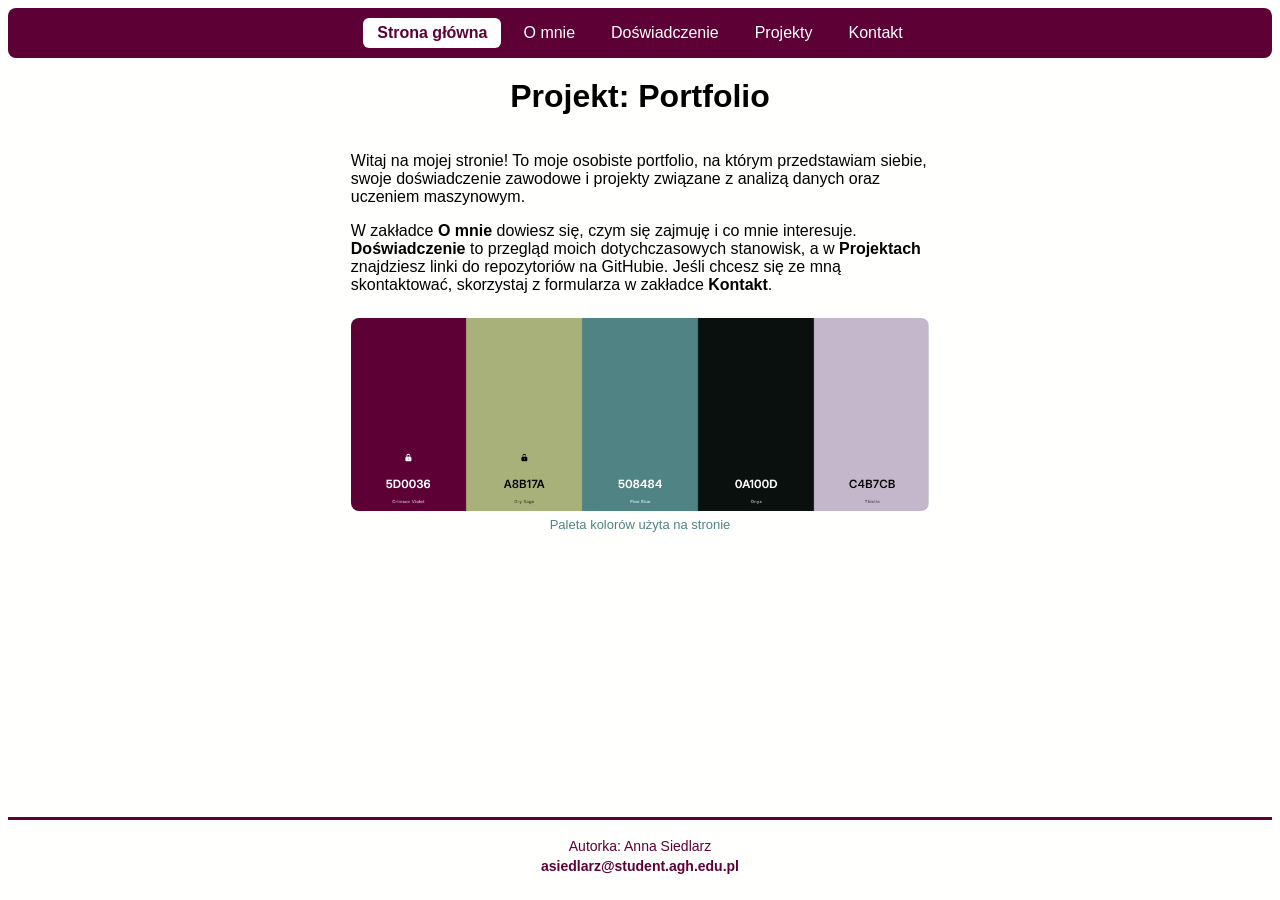
<file: index.html>
<!doctype html>
<html lang="pl">
  <head>
    <meta charset="UTF-8" />
    <meta name="viewport" content="width=device-width, initial-scale=1.0" />
    <title>Strona główna</title>
    <link rel="stylesheet" href="./style.css" />
  </head>
  <body>
    <nav class="nav">
      <a href="index.html" aria-current="page">Strona główna</a>
      <a href="o_mnie.html">O mnie</a>
      <a href="doswiadczenie.html">Doświadczenie</a>
      <a href="projekty.html">Projekty</a>
      <a href="kontakt.html">Kontakt</a>
    </nav>
    <header>
      <h1 class="h1">Projekt: Portfolio</h1>
    </header>
    <main class="main-container">
      <section>
        <p>
          Witaj na mojej stronie! To moje osobiste portfolio, na którym
          przedstawiam siebie, swoje doświadczenie zawodowe i projekty związane
          z analizą danych oraz uczeniem maszynowym.
        </p>
        <p>
          W zakładce <strong>O mnie</strong> dowiesz się, czym się zajmuję i co
          mnie interesuje. <strong>Doświadczenie</strong> to przegląd moich
          dotychczasowych stanowisk, a w <strong>Projektach</strong> znajdziesz
          linki do repozytoriów na GitHubie. Jeśli chcesz się ze mną
          skontaktować, skorzystaj z formularza w zakładce
          <strong>Kontakt</strong>.
        </p>
        <figure class="palette">
          <img
            src="media/paleta_kolorow.jpg"
            alt="Paleta kolorów strony: Crimson Violet #5D0036, Dry Sage #A8B17A, Pine Blue #508484, Onyx #0A100D i Thistle #C4B7CB"
          />
          <figcaption>Paleta kolorów użyta na stronie</figcaption>
        </figure>
      </section>
    </main>
    <script src="index.js"></script>
    <footer class="footer">
      <p>Autorka: Anna Siedlarz</p>
      <p>
        <a href="mailto:asiedlarz@student.agh.edu.pl"
          >asiedlarz@student.agh.edu.pl</a
        >
      </p>
    </footer>
  </body>
</html>
</file>
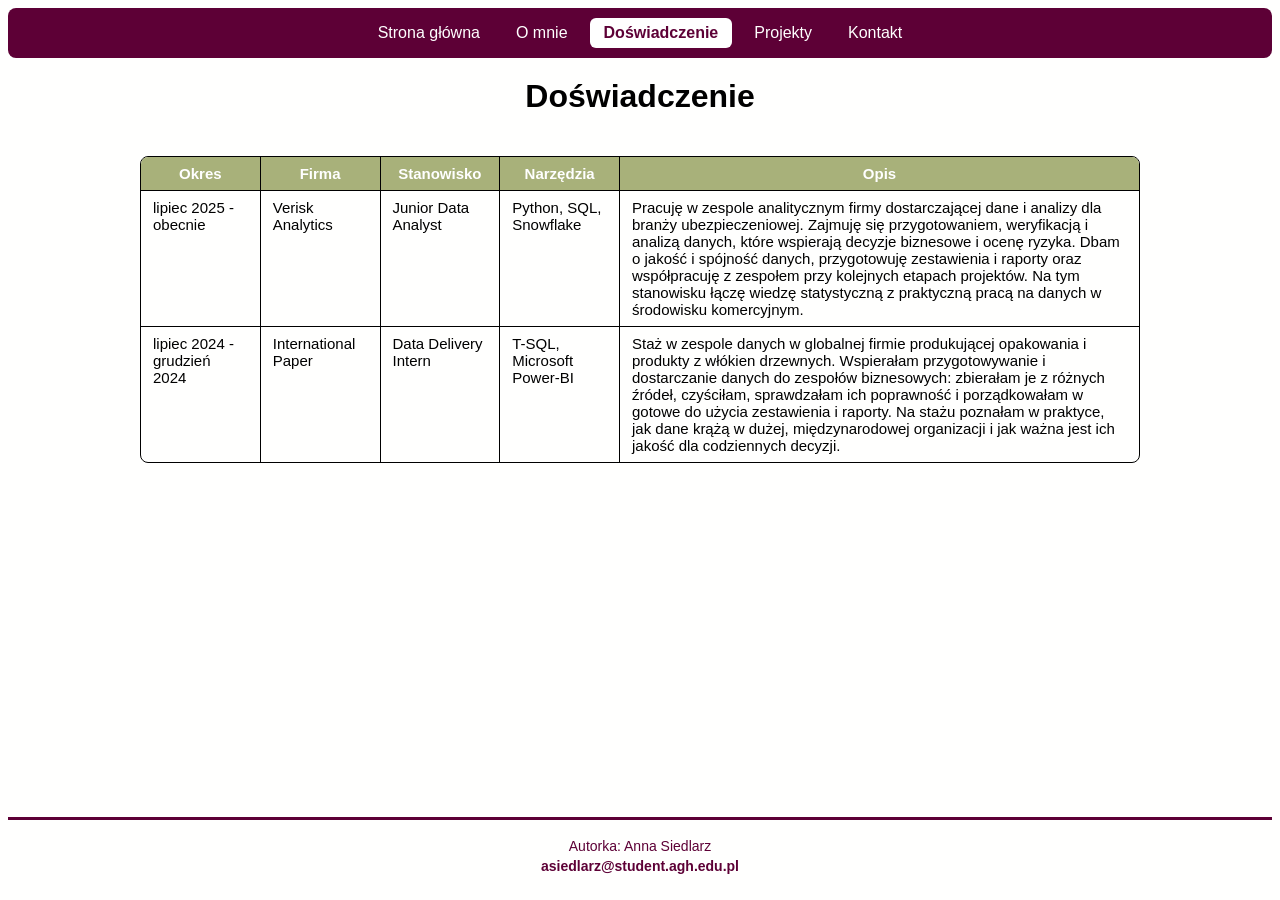
<file: doswiadczenie.html>
<!doctype html>
<html lang="pl">
  <head>
    <meta charset="UTF-8" />
    <meta name="viewport" content="width=device-width, initial-scale=1.0" />
    <title>Doświadczenie</title>
    <link rel="stylesheet" href="./style.css" />
  </head>
  <body>
    <nav class="nav">
      <a href="index.html">Strona główna</a>
      <a href="o_mnie.html">O mnie</a>
      <a href="doswiadczenie.html" aria-current="page">Doświadczenie</a>
      <a href="projekty.html">Projekty</a>
      <a href="kontakt.html">Kontakt</a>
    </nav>
    <header><h1>Doświadczenie</h1></header>
    <main>
      <table id="table">
        <tr>
          <th>Okres</th>
          <th>Firma</th>
          <th>Stanowisko</th>
          <th>Narzędzia</th>
          <th>Opis</th>
        </tr>
        <tr>
          <td>lipiec 2025 - obecnie</td>
          <td>Verisk Analytics</td>
          <td>Junior Data Analyst</td>
          <td>Python, SQL, Snowflake</td>
          <td>
            Pracuję w zespole analitycznym firmy dostarczającej dane i analizy
            dla branży ubezpieczeniowej. Zajmuję się przygotowaniem, weryfikacją
            i analizą danych, które wspierają decyzje biznesowe i ocenę ryzyka.
            Dbam o jakość i spójność danych, przygotowuję zestawienia i raporty
            oraz współpracuję z zespołem przy kolejnych etapach projektów. Na
            tym stanowisku łączę wiedzę statystyczną z praktyczną pracą na
            danych w środowisku komercyjnym.
          </td>
        </tr>
        <tr>
          <td>lipiec 2024 - grudzień 2024</td>
          <td>International Paper</td>
          <td>Data Delivery Intern</td>
          <td>T-SQL, Microsoft Power-BI</td>
          <td>
            Staż w zespole danych w globalnej firmie produkującej opakowania i
            produkty z włókien drzewnych. Wspierałam przygotowywanie i
            dostarczanie danych do zespołów biznesowych: zbierałam je z różnych
            źródeł, czyściłam, sprawdzałam ich poprawność i porządkowałam w
            gotowe do użycia zestawienia i raporty. Na stażu poznałam w
            praktyce, jak dane krążą w dużej, międzynarodowej organizacji i jak
            ważna jest ich jakość dla codziennych decyzji.
          </td>
        </tr>
      </table>
    </main>
    <footer class="footer">
      <p>Autorka: Anna Siedlarz</p>
      <p>
        <a href="mailto:asiedlarz@student.agh.edu.pl"
          >asiedlarz@student.agh.edu.pl</a
        >
      </p>
    </footer>
  </body>
</html>
</file>
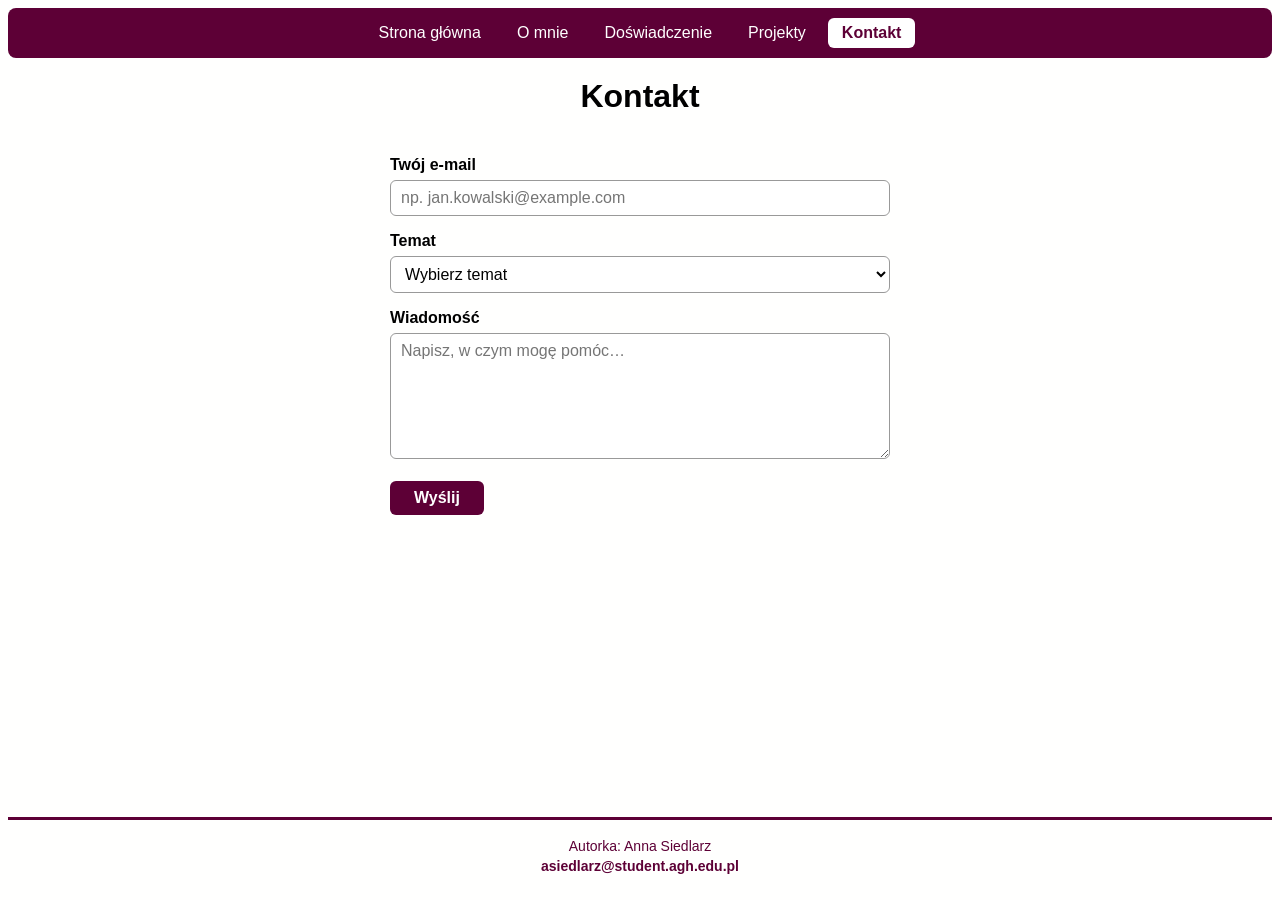
<file: kontakt.html>
<!doctype html>
<html lang="pl">
  <head>
    <meta charset="UTF-8" />
    <meta name="viewport" content="width=device-width, initial-scale=1.0" />
    <title>Kontakt</title>
    <link rel="stylesheet" href="./style.css" />
  </head>
  <body>
    <nav class="nav">
      <a href="index.html">Strona główna</a>
      <a href="o_mnie.html">O mnie</a>
      <a href="doswiadczenie.html">Doświadczenie</a>
      <a href="projekty.html">Projekty</a>
      <a href="kontakt.html" aria-current="page">Kontakt</a>
    </nav>
    <header><h1>Kontakt</h1></header>
    <main class="main-container">
      <form class="contact-form">
        <label for="email">Twój e-mail</label>
        <input
          type="email"
          id="email"
          name="email"
          placeholder="np. jan.kowalski@example.com"
          required
        />

        <label for="topic">Temat</label>
        <select id="topic" name="topic" required>
          <option value="" disabled selected>Wybierz temat</option>
          <option value="wspolpraca">Współpraca</option>
          <option value="projekty">Pytanie o projekty</option>
          <option value="praca">Oferta pracy / stażu</option>
          <option value="inne">Inne</option>
        </select>

        <label for="message">Wiadomość</label>
        <textarea
          id="message"
          name="message"
          rows="6"
          placeholder="Napisz, w czym mogę pomóc…"
          required
        ></textarea>

        <button type="submit">Wyślij</button>
      </form>
    </main>
    <footer class="footer">
      <p>Autorka: Anna Siedlarz</p>
      <p>
        <a href="mailto:asiedlarz@student.agh.edu.pl"
          >asiedlarz@student.agh.edu.pl</a
        >
      </p>
    </footer>
    <script src="index.js"></script>
  </body>
</html>
</file>
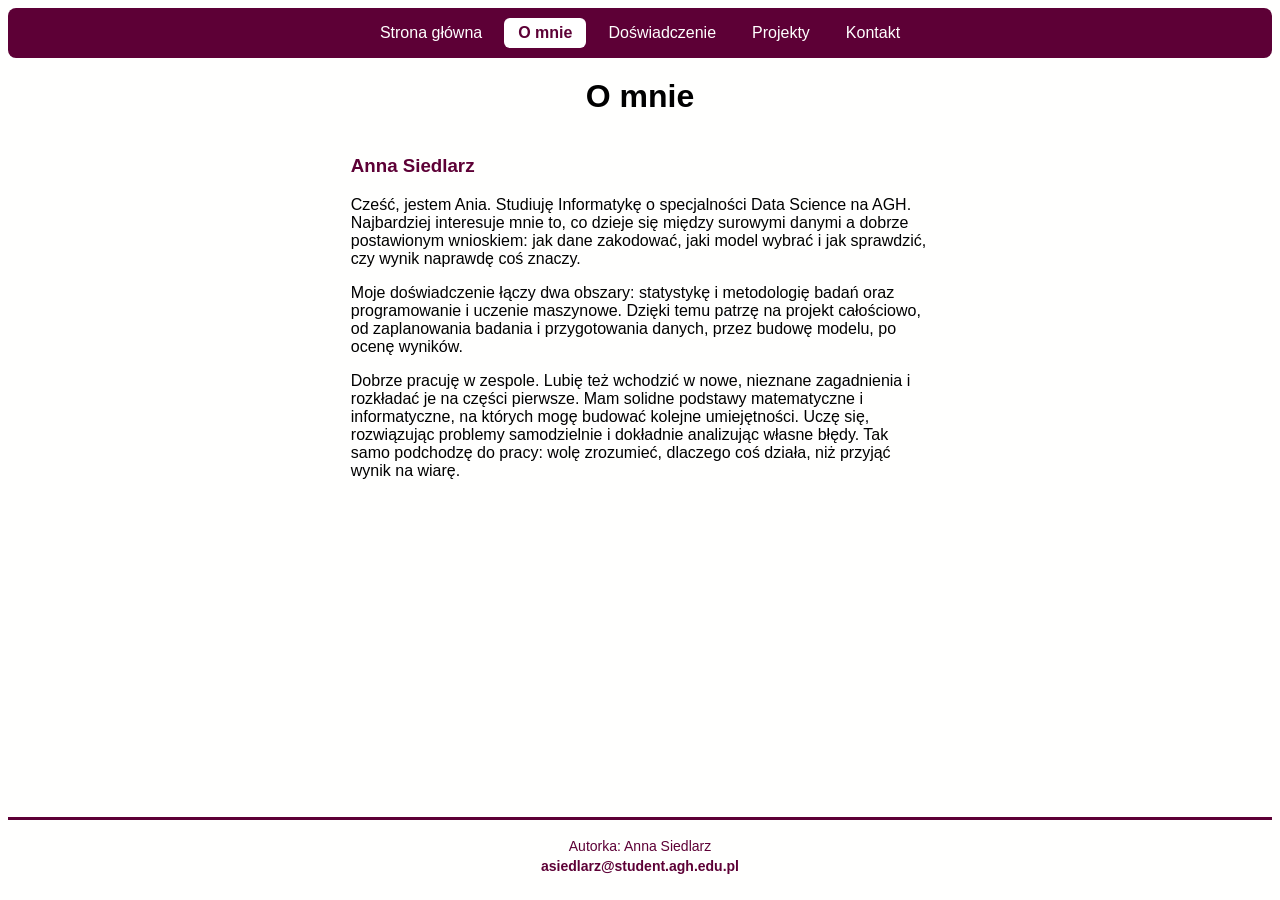
<file: o_mnie.html>
<!doctype html>
<html lang="pl">
  <head>
    <meta charset="UTF-8" />
    <meta name="viewport" content="width=device-width, initial-scale=1.0" />
    <title>O mnie</title>
    <link rel="stylesheet" href="./style.css" />
  </head>
  <body>
    <nav class="nav">
      <a href="index.html">Strona główna</a>
      <a href="o_mnie.html" aria-current="page">O mnie</a>
      <a href="doswiadczenie.html">Doświadczenie</a>
      <a href="projekty.html">Projekty</a>
      <a href="kontakt.html">Kontakt</a>
    </nav>
    <header><h1>O mnie</h1></header>
    <main class="main-container">
      <section>
        <h3 id="name">Anna Siedlarz</h3>
        <p>
          Cześć, jestem Ania. Studiuję Informatykę o specjalności Data Science
          na AGH. Najbardziej interesuje mnie to, co dzieje się między surowymi
          danymi a dobrze postawionym wnioskiem: jak dane zakodować, jaki model
          wybrać i jak sprawdzić, czy wynik naprawdę coś znaczy.
        </p>
        <p>
          Moje doświadczenie łączy dwa obszary: statystykę i metodologię badań
          oraz programowanie i uczenie maszynowe. Dzięki temu patrzę na projekt
          całościowo, od zaplanowania badania i przygotowania danych, przez
          budowę modelu, po ocenę wyników.
        </p>
        <p>
          Dobrze pracuję w zespole. Lubię też wchodzić w nowe, nieznane
          zagadnienia i rozkładać je na części pierwsze. Mam solidne podstawy
          matematyczne i informatyczne, na których mogę budować kolejne
          umiejętności. Uczę się, rozwiązując problemy samodzielnie i dokładnie
          analizując własne błędy. Tak samo podchodzę do pracy: wolę zrozumieć,
          dlaczego coś działa, niż przyjąć wynik na wiarę.
        </p>
      </section>
    </main>
    <footer class="footer">
      <p>Autorka: Anna Siedlarz</p>
      <p>
        <a href="mailto:asiedlarz@student.agh.edu.pl"
          >asiedlarz@student.agh.edu.pl</a
        >
      </p>
    </footer>
  </body>
</html>
</file>
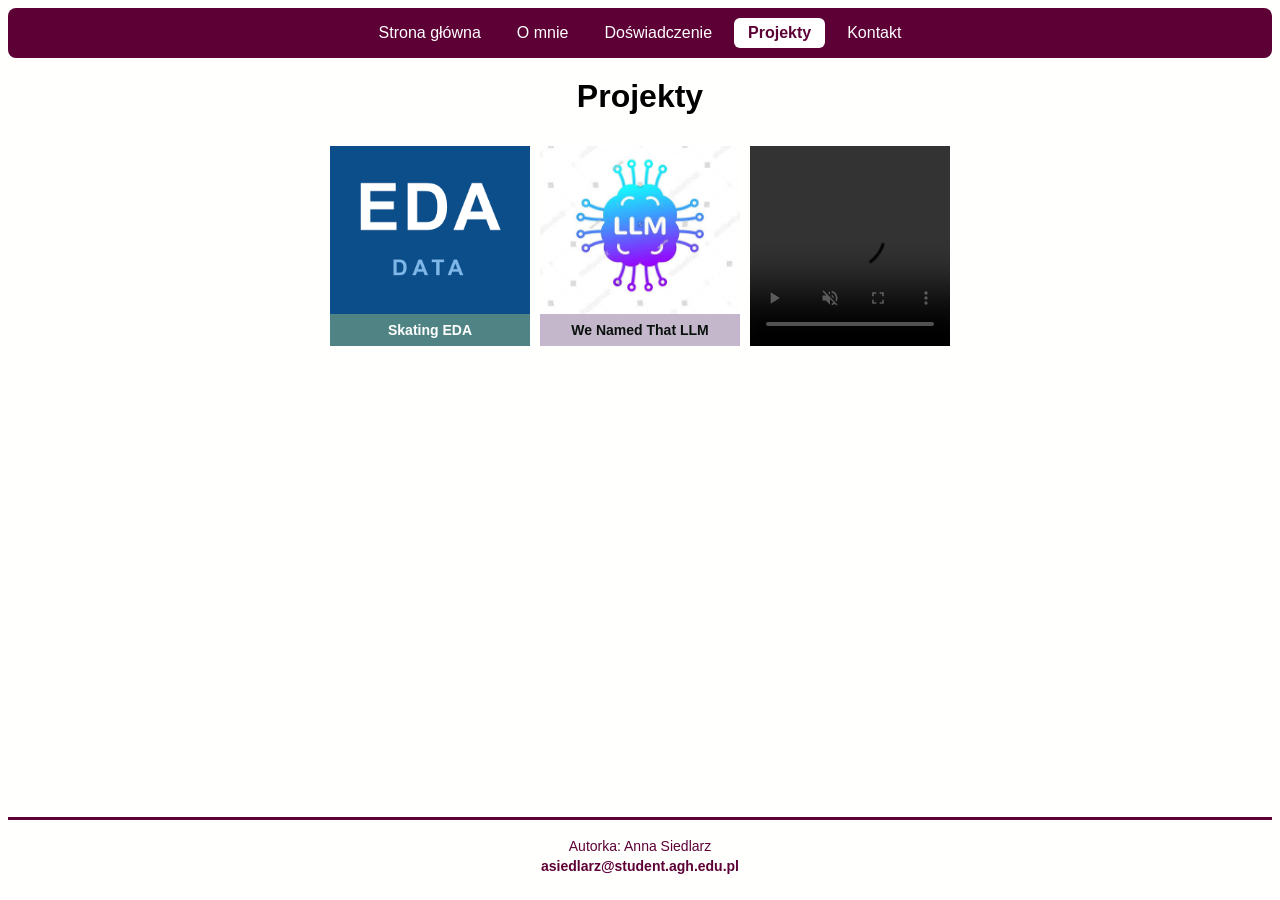
<file: projekty.html>
<!doctype html>
<html lang="pl">
  <head>
    <meta charset="UTF-8" />
    <meta name="viewport" content="width=device-width, initial-scale=1.0" />
    <title>Projekty</title>
    <link rel="stylesheet" href="./style.css" />
  </head>
  <body>
    <nav class="nav">
      <a href="index.html">Strona główna</a>
      <a href="o_mnie.html">O mnie</a>
      <a href="doswiadczenie.html">Doświadczenie</a>
      <a href="projekty.html" aria-current="page">Projekty</a>
      <a href="kontakt.html">Kontakt</a>
    </nav>
    <header><h1>Projekty</h1></header>
    <main class="container">
      <a
        id="box1"
        class="tile"
        href="https://github.com/ann-e888/Skating_EDA"
        target="_blank"
        rel="noopener noreferrer"
        ><img src="media/eda.jpg" alt="Napis EDA na granatowym tle" />
        <span>Skating EDA</span></a
      >
      <a
        id="box2"
        class="tile"
        href="https://github.com/ann-e888/we-named-that-llm"
        target="_blank"
        rel="noopener noreferrer"
      >
        <img src="media/llm.jpg" alt="Ikona mózgu z napisem LLM i połączeniami sieci" />
        <span>We Named That LLM</span></a
      >
      <div id="box3" class="tile tile-video">
        <video controls muted loop playsinline>
          <source src="media/dog.mp4" type="video/mp4" />
          Twoja przeglądarka nie obsługuje odtwarzania wideo.
        </video>
      </div>
    </main>
    <footer class="footer">
      <p>Autorka: Anna Siedlarz</p>
      <p>
        <a href="mailto:asiedlarz@student.agh.edu.pl"
          >asiedlarz@student.agh.edu.pl</a
        >
      </p>
    </footer>
  </body>
</html>
</file>
<file: style.css>
html {
  background-color: #fffffe88;
  height: 100vh;
}

body {
  min-height: 100vh;
  margin: 0;
  padding: 8px;
  box-sizing: border-box;
  display: flex;
  flex-direction: column;
  font-family: sans-serif;
}

.nav {
  display: flex;
  flex-wrap: wrap;
  justify-content: center;
  gap: 8px;
  padding: 10px;
  background-color: #5d0036;
  border-radius: 8px;
}

.nav a {
  padding: 6px 14px;
  border-radius: 6px;
  color: white;
  text-decoration: none;
}

.nav a:hover {
  background-color: rgba(255, 255, 255, 0.2);
}

.nav a[aria-current="page"] {
  background-color: white;
  color: #5d0036;
  font-weight: bold;
}

.footer {
  margin-top: auto;
  padding: 14px;
  border-top: 3px solid #5d0036;
  text-align: center;
  font-size: 14px;
  color: #5d0036;
}

.footer p {
  margin: 4px 0;
}

.footer a {
  padding: 2px 6px;
  border-radius: 6px;
  color: #5d0036;
  font-weight: bold;
  text-decoration: none;
}

.main-container {
  height: 100%;
  display: flex;
  align-items: flex-start;
  justify-content: center;
}

.main-container > section {
  max-width: 65ch;
}

h1,
h2 {
  margin-top: 20px;
  text-align: center;
}

#name {
  color: #5d0036;
}

/* paleta kolorów na stronie głównej */
.palette {
  margin: 24px 0;
}

.palette img {
  display: block;
  width: 100%;
  height: auto;
  border-radius: 8px;
}

.palette figcaption {
  margin-top: 6px;
  font-size: 13px;
  text-align: center;
  color: #508484;
}

table {
  /* "separate" zamiast "collapse" – przy collapse border-radius nie działa */
  border-collapse: separate;
  border-spacing: 0;
  border: 1px solid black;
  border-radius: 8px;
  overflow: hidden; /* przycina narożne komórki do zaokrąglenia */
  margin: 20px auto;
  width: 90%;
  max-width: 1000px;
  font-size: 15px;
}

/* każda komórka rysuje tylko prawą i dolną linię, ramkę zewnętrzną rysuje tabela */
th,
td {
  border-right: 1px solid black;
  border-bottom: 1px solid black;
  padding: 8px 12px;
  vertical-align: top;
}

th:last-child,
td:last-child {
  border-right: none;
}

tr:last-child td {
  border-bottom: none;
}

th {
  background-color: #a8b17a;
  color: white;
  text-align: center;
}

th:not(:last-child),
td:not(:last-child) {
  width: 12%;
}

th:last-child,
td:last-child {
  width: 52%;
}

/* kolory kafelków z palety */
#box1 {
  height: 200px;
  width: 200px;
  background-color: #508484; /* Pine Blue */
}

#box2 {
  height: 200px;
  width: 200px;
  background-color: #c4b7cb; /* Thistle */
  color: #0a100d; /* Onyx – na jasnym tle biały tekst byłby nieczytelny */
}

#box3 {
  height: 200px;
  width: 200px;
  background-color: #0a100d; /* Onyx */
}

.tile {
  display: flex;
  align-items: center;
  justify-content: center;
  box-sizing: border-box;
  padding: 8px;
  text-align: center;
  color: rgb(255, 255, 255);
  font-weight: bold;
  font-size: 14px;
  text-decoration: none;
  cursor: pointer;
  transition:
    transform 0.15s ease,
    box-shadow 0.15s ease;
}

.tile:hover {
  transform: scale(1.05);
}

.tile:has(img) {
  flex-direction: column;
  justify-content: flex-start;
  padding: 0;
  overflow: hidden;
}

.tile img {
  display: block;
  width: 100%;
  flex: 1;
  min-height: 0;
  object-fit: cover;
}

.tile:has(img) span {
  padding: 8px;
}

.tile-video {
  padding: 0;
  overflow: hidden;
  cursor: default;
}

.tile-video:hover {
  transform: none;
}

.tile-video video {
  width: 100%;
  height: 100%;
  object-fit: cover;
}

.container {
  display: flex;
  flex-wrap: wrap;
  justify-content: center;
  gap: 10px;
  padding-top: 10px;
}

/* ---------- Formularz kontaktowy ---------- */
.contact-form {
  display: flex;
  flex-direction: column;
  gap: 6px;
  width: 90%;
  max-width: 500px;
  margin-top: 10px;
}

.contact-form label {
  margin-top: 10px;
  font-weight: bold;
}

.contact-form input,
.contact-form select,
.contact-form textarea {
  padding: 8px 10px;
  border: 1px solid #999;
  border-radius: 6px;
  font: inherit;
  background-color: white;
}

.contact-form button {
  margin-top: 16px;
  align-self: flex-start;
  padding: 8px 24px;
  border: none;
  border-radius: 6px;
  background-color: #5d0036;
  color: white;
  font: inherit;
  font-weight: bold;
  cursor: pointer;
}

.contact-form button:hover {
  background-color: #7d1a52;
}
</file>
